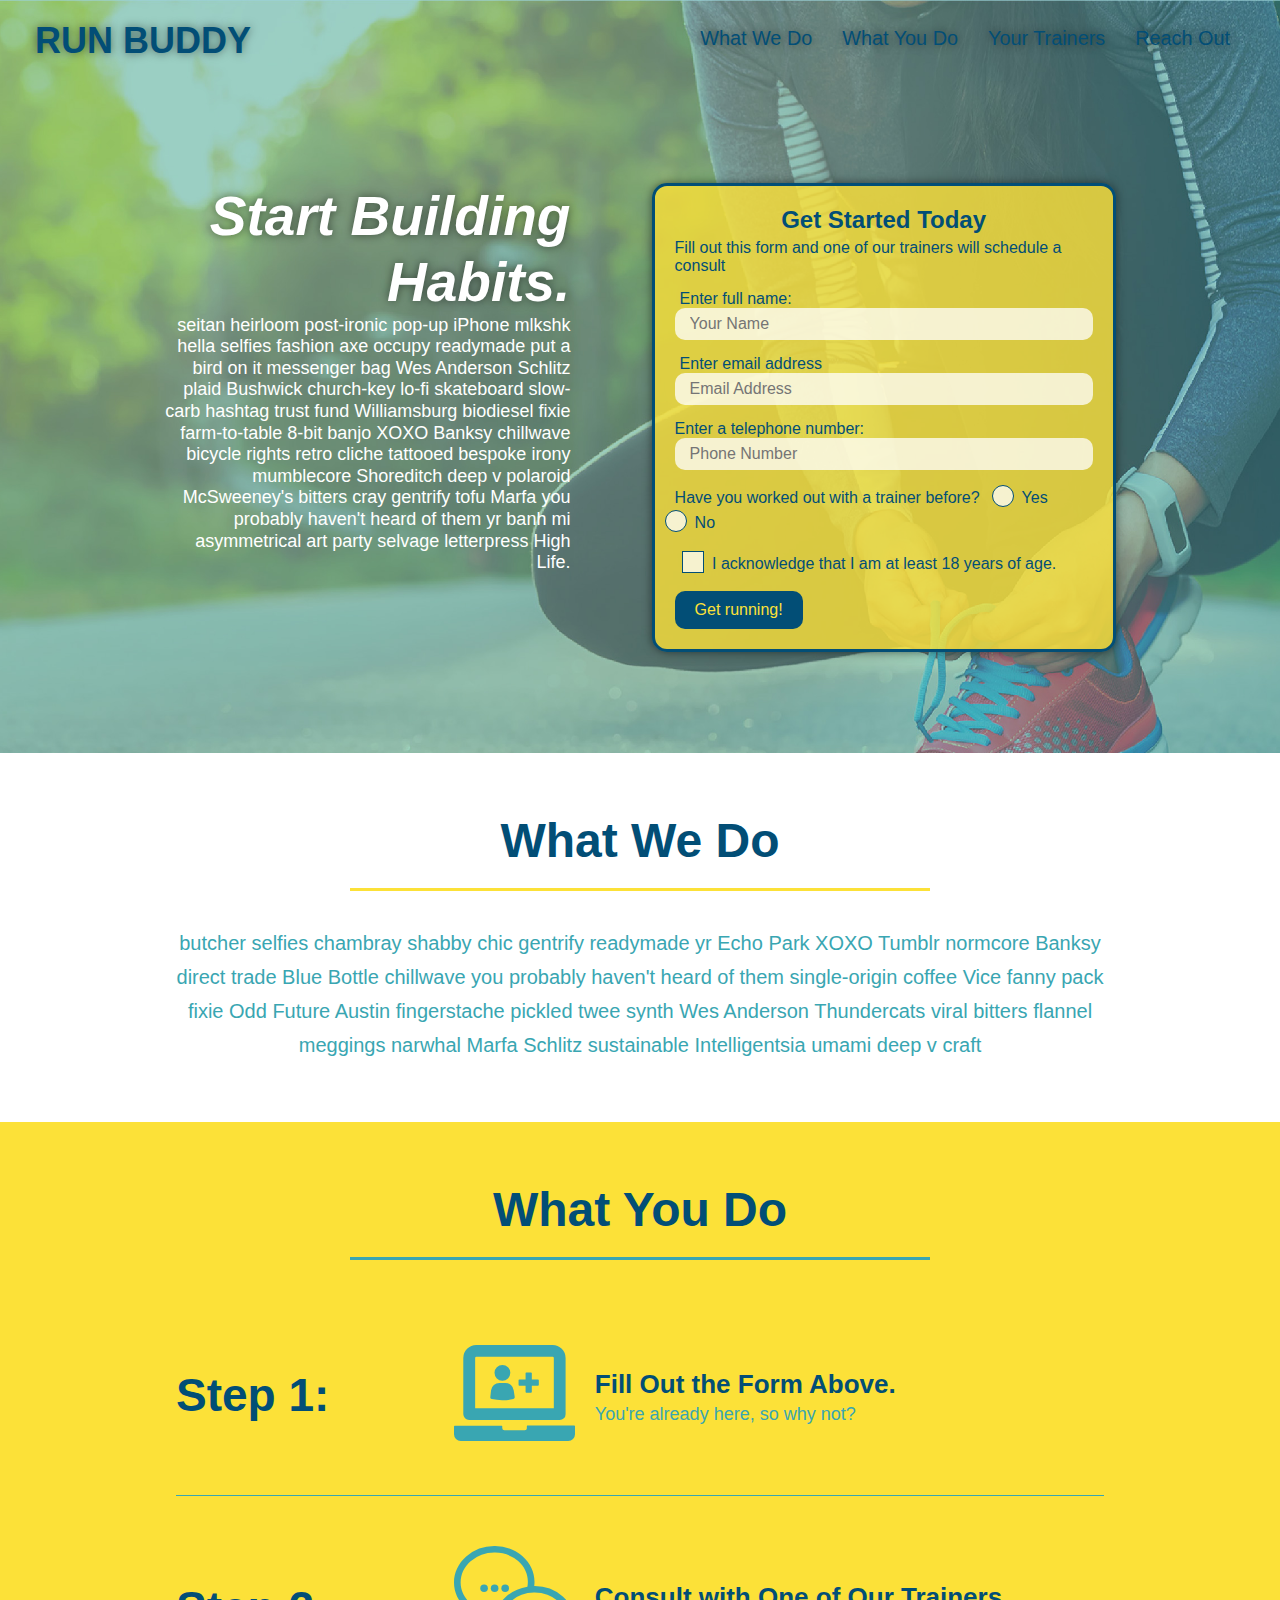
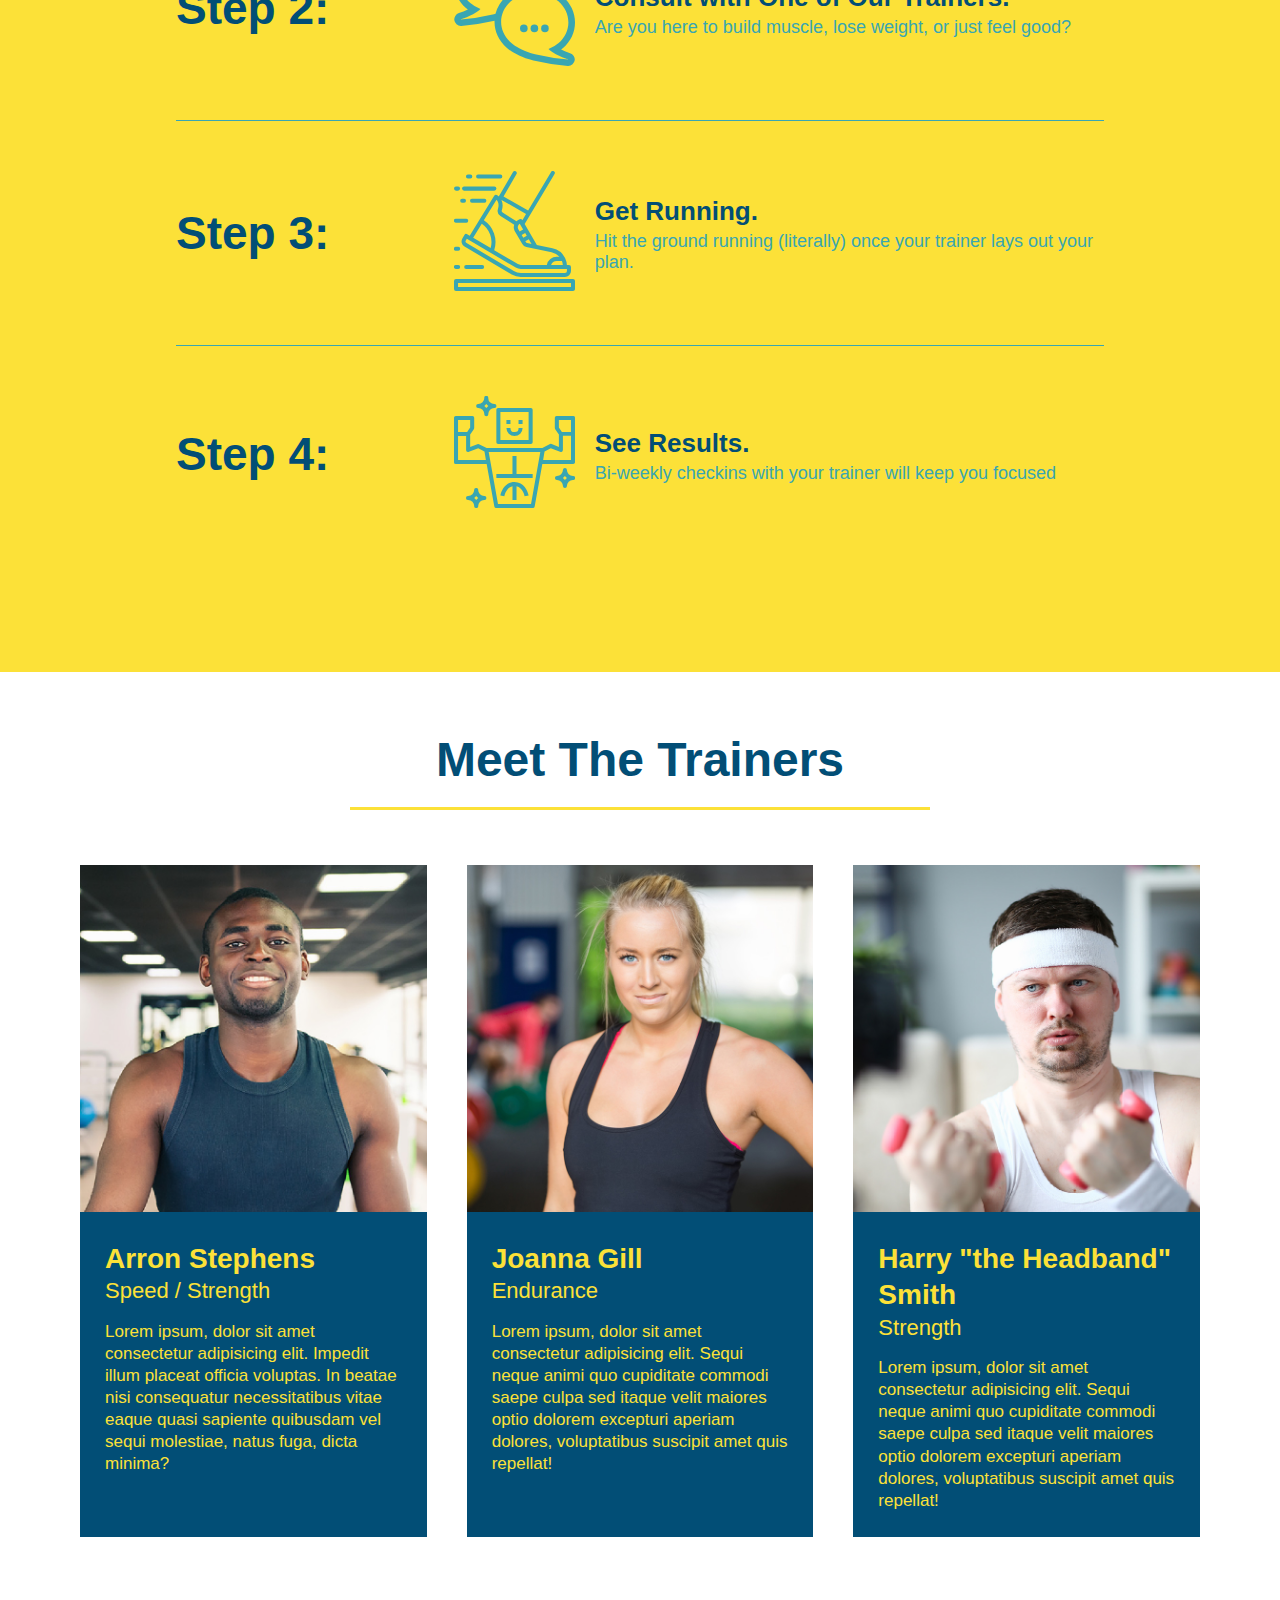
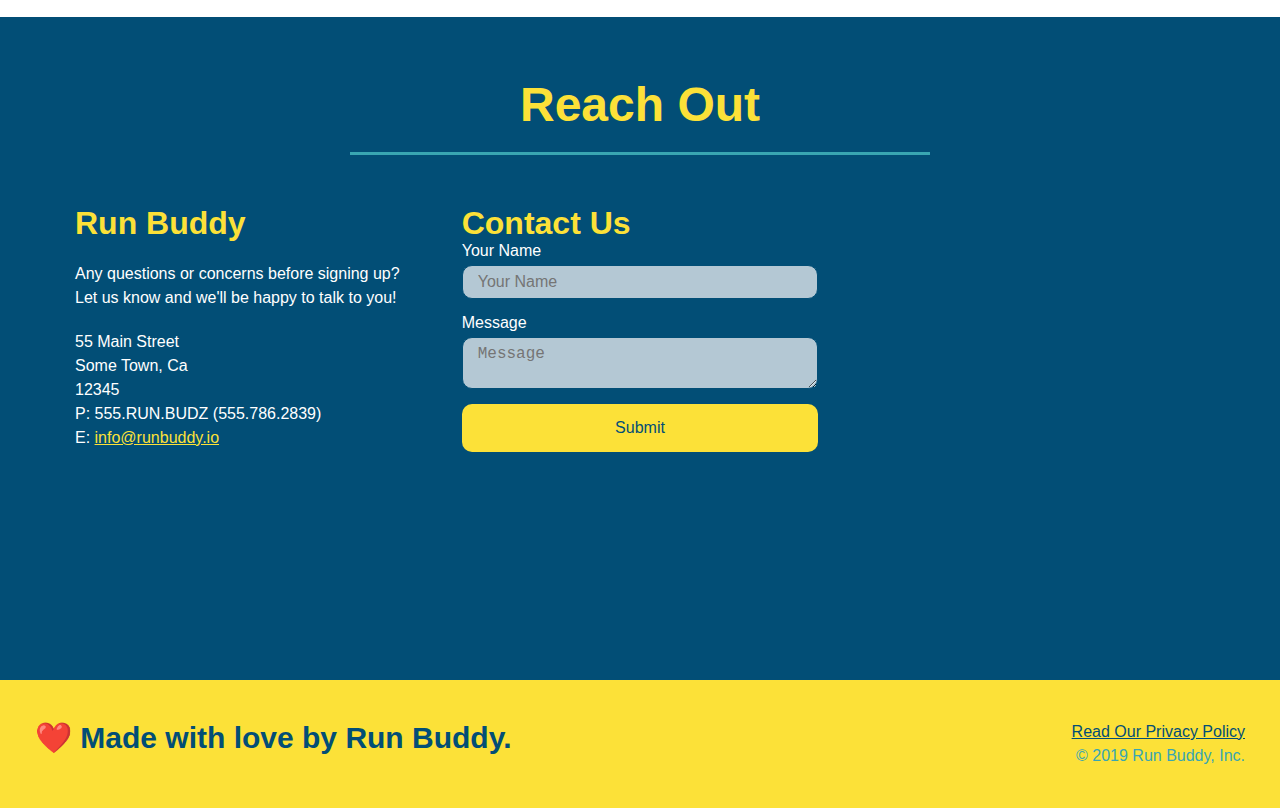
<file: index.html>
<!DOCTYPE html>
<html lang="en">
    <head>
        <meta charset="UTF-8"/>
        <meta name="viewport" content="width=device-width, initial-scale=1.0"/>
        <title>Run Buddy</title>
        <link rel="stylesheet" href="./assets/css/style.css"/>
    </head>
    <body>

        <!-- navigation -->
        <header>
            <h1>
                <a href="index.html">RUN BUDDY</a>
            </h1>
            <nav>
                <!-- Unorder list element -->
                <ul>
                    <!-- List item element -->
                    <li>
                        <!-- Anchor element -->
                        <a href="#what-we-do">What We Do</a>
                    </li>
                    <li>
                        <a href=#what-you-do>What You Do</a>
                    </li>
                    <li>
                        <a href="#your-trainers">Your Trainers</a>
                    </li>
                    <li>
                        <a href="#reach-out">Reach Out</a>
                    </li>
                </ul>
            </nav>
        </header>

        <!-- hero/jumbotron -->
        <section class="hero">
            <div class="hero-cta">
                <h2>Start Building Habits.</h2>
                <p>seitan heirloom post-ironic pop-up iPhone mlkshk hella selfies fashion axe occupy readymade put a bird on it messenger bag Wes Anderson Schlitz plaid Bushwick church-key lo-fi skateboard slow-carb hashtag trust fund Williamsburg biodiesel fixie farm-to-table 8-bit banjo XOXO Banksy chillwave bicycle rights retro cliche tattooed bespoke irony mumblecore Shoreditch deep v polaroid McSweeney's bitters cray gentrify tofu Marfa you probably haven't heard of them yr banh mi asymmetrical art party selvage letterpress High Life.</p>
            </div>    
            </div>
           <div class="hero-form">
               <h3>Get Started Today</h3>
               <p>Fill out this form and one of our trainers will schedule a consult</p>
           
           <!-- Add form element -->
           <form>
               <label for="name">Enter full name:</label>
               <input type="text" placeholder="Your Name" name="name" id="name" class="form-input"/>
                <label for="email">Enter email address</label>
                <input type="email" placeholder="Email Address" name="email" id="name" class="form-input"/>
                <lable for="phone">Enter a telephone number:</lable>
                <input type="tel" placeholder="Phone Number" name="phone" id="phone" class="form-input"/>
                <p>
                    Have you worked out with a trainer before?
                    <span class="radio-wrapper">
                    <input type="radio" name="trainer-confirm" id="trainer-yes"/>
                    <label for="trainer-yes">Yes</label>
                    </span>
                    <span class="radio-wrapper">
                    <input type="radio" name="trainer-confirm" id="trainer-no"/>
                    <label for="trainer-no">No</label>
                    </span>
                </p>
                <p>
                    <span class="checkbox-wrapper">
                        <input type="checkbox" name="age-confirm" id="checkbox"/>
                    <label for="checkbox">
                        I acknowledge that I am at least 18 years of age.
                    </label>
                </p>
                <button type="submit">
                    Get running!
                </button>
            </form>    
            </div> 
        </section>
        <!-- end hero -->

        <!-- "what we do section" -->
        
        <section id="what-we-do" class="intro">
            <div class="flex-row">
            <h2 class="section-title primary-border">What We Do</h2>
            </div>
            <div class="flex-row">
            <p>
                butcher selfies chambray shabby chic gentrify readymade yr Echo Park XOXO Tumblr normcore Banksy direct trade Blue Bottle chillwave you probably haven't heard of them single-origin coffee Vice fanny pack fixie Odd Future Austin fingerstache pickled twee synth Wes Anderson Thundercats viral bitters flannel meggings narwhal Marfa Schlitz sustainable Intelligentsia umami deep v craft
              </p>
            </div>
        </section>

        <!-- "What You Do section" -->
        <section id="what-you-do" class="steps">
            <div class="flex-row">
            <h2 class="section-title secondary-border">What You Do</h2>
            </div>
            <div>
                 <!-- insert this img element -->
                
                <div class="step">
                <h3>Step 1:</h3>
                <div class="step-info">
                    <div class="step-img">
                    <img src="./assets/images/step-1.svg" alt="" /> 
                    </div>  
                <div class="step-text">         
                <h4>Fill Out the Form Above.</h4>
                <p>You're already here, so why not?</p>
                </div>
                </div>
              </div>
            
              <div>
                
                <div class="step">
                <h3>Step 2:</h3> 
                <div class="step-info">
                    <div class="step-img"> 
                        <img src="./assets/images/step-2.svg" alt="" />
                    </div>
                <div class="step-text">        
                    <h4>Consult with One of Our Trainers.</h4>
                    <p>Are you here to build muscle, lose weight, or just feel good?</p>
                </div>
                </div>
              </div>
            
              <div>
                
                <div class="step">

                <h3>Step 3:</h3> 
                <div class="step-info">
                    <div class="step-img"> 
                        <img src="./assets/images/step-3.svg" alt="" />
                    </div>
                    <div class="step-text">    
                    <h4>Get Running.</h4>
                    <p>Hit the ground running (literally) once your trainer lays out your plan.</p>
                </div>
                </div>
              </div>
            
              <div>
               
                <div class="step">
                <h3>Step 4:</h3>
                <div class="step-info">
                    <div class="step-img">
                        <img src="./assets/images/step-4.svg" alt="" /> 
                    </div>
                <div class="step-text"> 
                    <h4>See Results.</h4>
                    <p>Bi-weekly checkins with your trainer will keep you focused</p>
                </div>
                </div>
              </div>
  

        </section>

        <!-- "Meet The Trainers section" -->
        <section id="your-trainers">
            <div class="flex-row">
            <h2 class="section-title primary-border">Meet The Trainers</h2>
            </div>
            <div class="trainers">
            <article class="trainer">
                <img src="./assets/images/trainer-1.jpg" alt="Arron Stephens in his workout clothes, ready to pump iron"/>
                <div class="trainer-bio">
                    <h3 class="trainer-name">Arron Stephens</h3>
                    <h4 class="trainer-role">Speed / Strength</h4>
                    <p>
                        Lorem ipsum, dolor sit amet consectetur adipisicing elit. Impedit illum placeat officia voluptas. In beatae nisi consequatur necessitatibus vitae eaque quasi sapiente quibusdam vel sequi molestiae, natus fuga, dicta minima?
                    </p>
                </div>
            </article>
            <!-- second trainer bio -->
            <article class="trainer">
                <img src="./assets/images/trainer-2.jpg" alt="Joanna Gill cooling off after a workout" />
                <div class="trainer-bio">
                  <h3 class="trainer-name">Joanna Gill</h3>
                  <h4 class="trainer-role">Endurance</h4>
                  <p>
                    Lorem ipsum, dolor sit amet consectetur adipisicing elit. Sequi neque animi quo cupiditate commodi saepe culpa sed
                    itaque velit maiores optio dolorem excepturi aperiam dolores, voluptatibus suscipit amet quis repellat!
                  </p>
                </div>
                
              </article>
              <!-- third trainer bio -->
<article class="trainer">
    <img src="./assets/images/trainer-3.jpg" alt="Harry Smith wearing a headband and lifting comically small pink weights" />
    <div class="trainer-bio">
      <h3 class="trainer-name">Harry "the Headband" Smith</h3>
      <h4 class="trainer-role">Strength</h4>
      <p>
        Lorem ipsum, dolor sit amet consectetur adipisicing elit. Sequi neque animi quo cupiditate commodi saepe culpa sed
        itaque velit maiores optio dolorem excepturi aperiam dolores, voluptatibus suscipit amet quis repellat!
      </p>
    </div>
  </article>
  </div>
        </section>

        <!-- "Reach Out section" -->
        <section id="reach-out" class="contact">
            <h2 class="section-title secondary-border">Reach Out</h2>
            <div class="contact-info">
               
                <div>
                 <h3>Run Buddy</h3>
                    <p>
                    Any questions or concerns before signing up?
                    <br/> 
                    Let us know and we'll be happy to talk to you!
                    </p>
                    <address>
                    55 Main Street<br/>
                    Some Town, Ca<br/>
                    12345<br/>
                    P: 555.RUN.BUDZ (555.786.2839)<br/>
                    E: <a href="mailto:info@runbuddy.io">info@runbuddy.io</a>
                    </address>
                </div>
            
                <div class="contact-form">
                    <h3>Contact Us</h3>
                    <form>
                        <label for="contact-name">Your Name</label>
                        <input type="text" id="contact-name" placeholder="Your Name"/>

                        <label for="contact-message">Message</label>
                        <textarea id="contact-message" placeholder="Message"></textarea>

                        <button type="submit">Submit</button>
                    </form>
                </div>
                <iframe src="https://www.google.com/maps/embed?pb=!1m18!1m12!1m3!1d3028.5399117280995!2d-111.79977648434658!3d40.61797365129897!2m3!1f0!2f0!3f0!3m2!1i1024!2i768!4f13.1!3m3!1m2!1s0x875263181f44b5ff%3A0x431aee31f769c5de!2s3418%20Antler%20Way%2C%20Cottonwood%20Heights%2C%20UT%2084121!5e0!3m2!1sen!2sus!4v1611012629424!5m2!1sen!2sus" frameborder="0" style="border:0;" allowfullscreen="" aria-hidden="false" tabindex="0"></iframe>  
            </div>
        </section>

        <!-- footer -->
        <footer>
            <h2>❤️ Made with love by Run Buddy.</h2>
            <div>
                <a href="./privacy-policy.html">Read Our Privacy Policy</a><br/>
                &copy; 2019 Run Buddy, Inc.
            </div>
        </footer>
    
    </body>
</html>
</file>
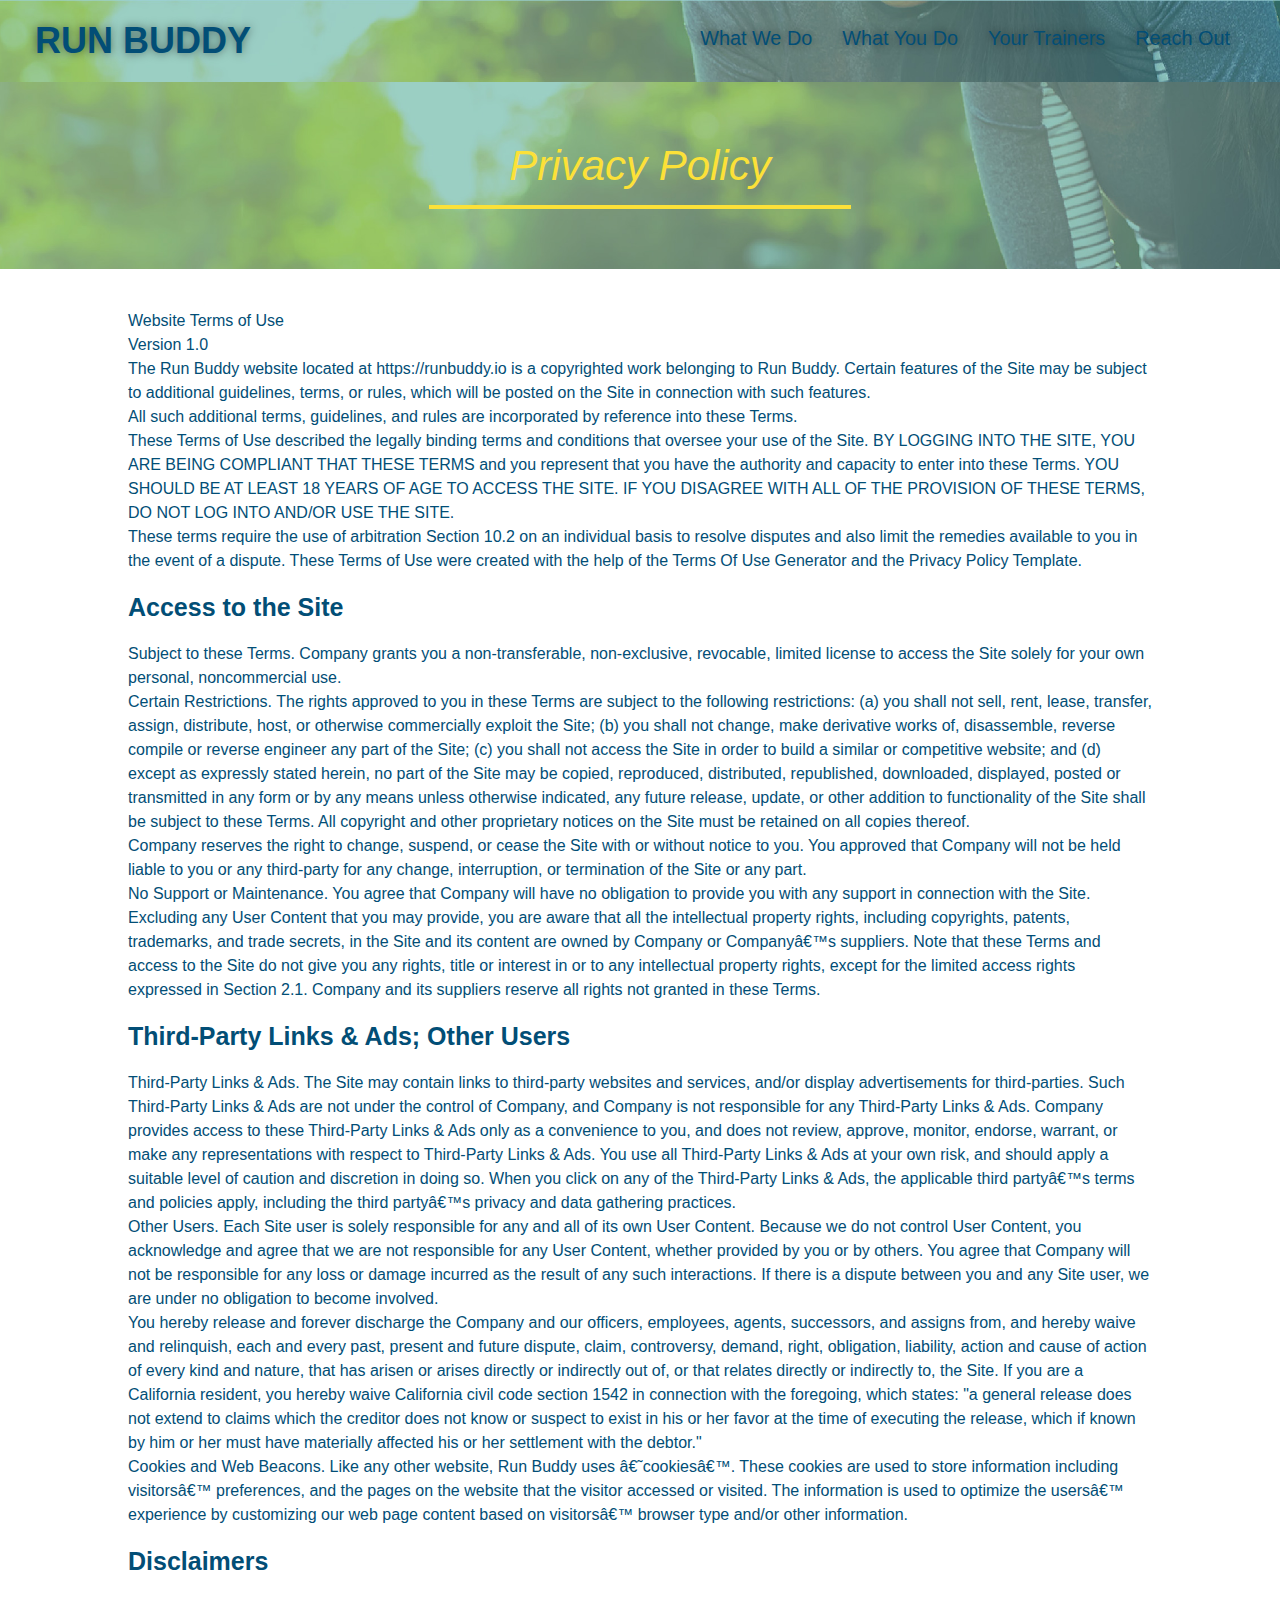
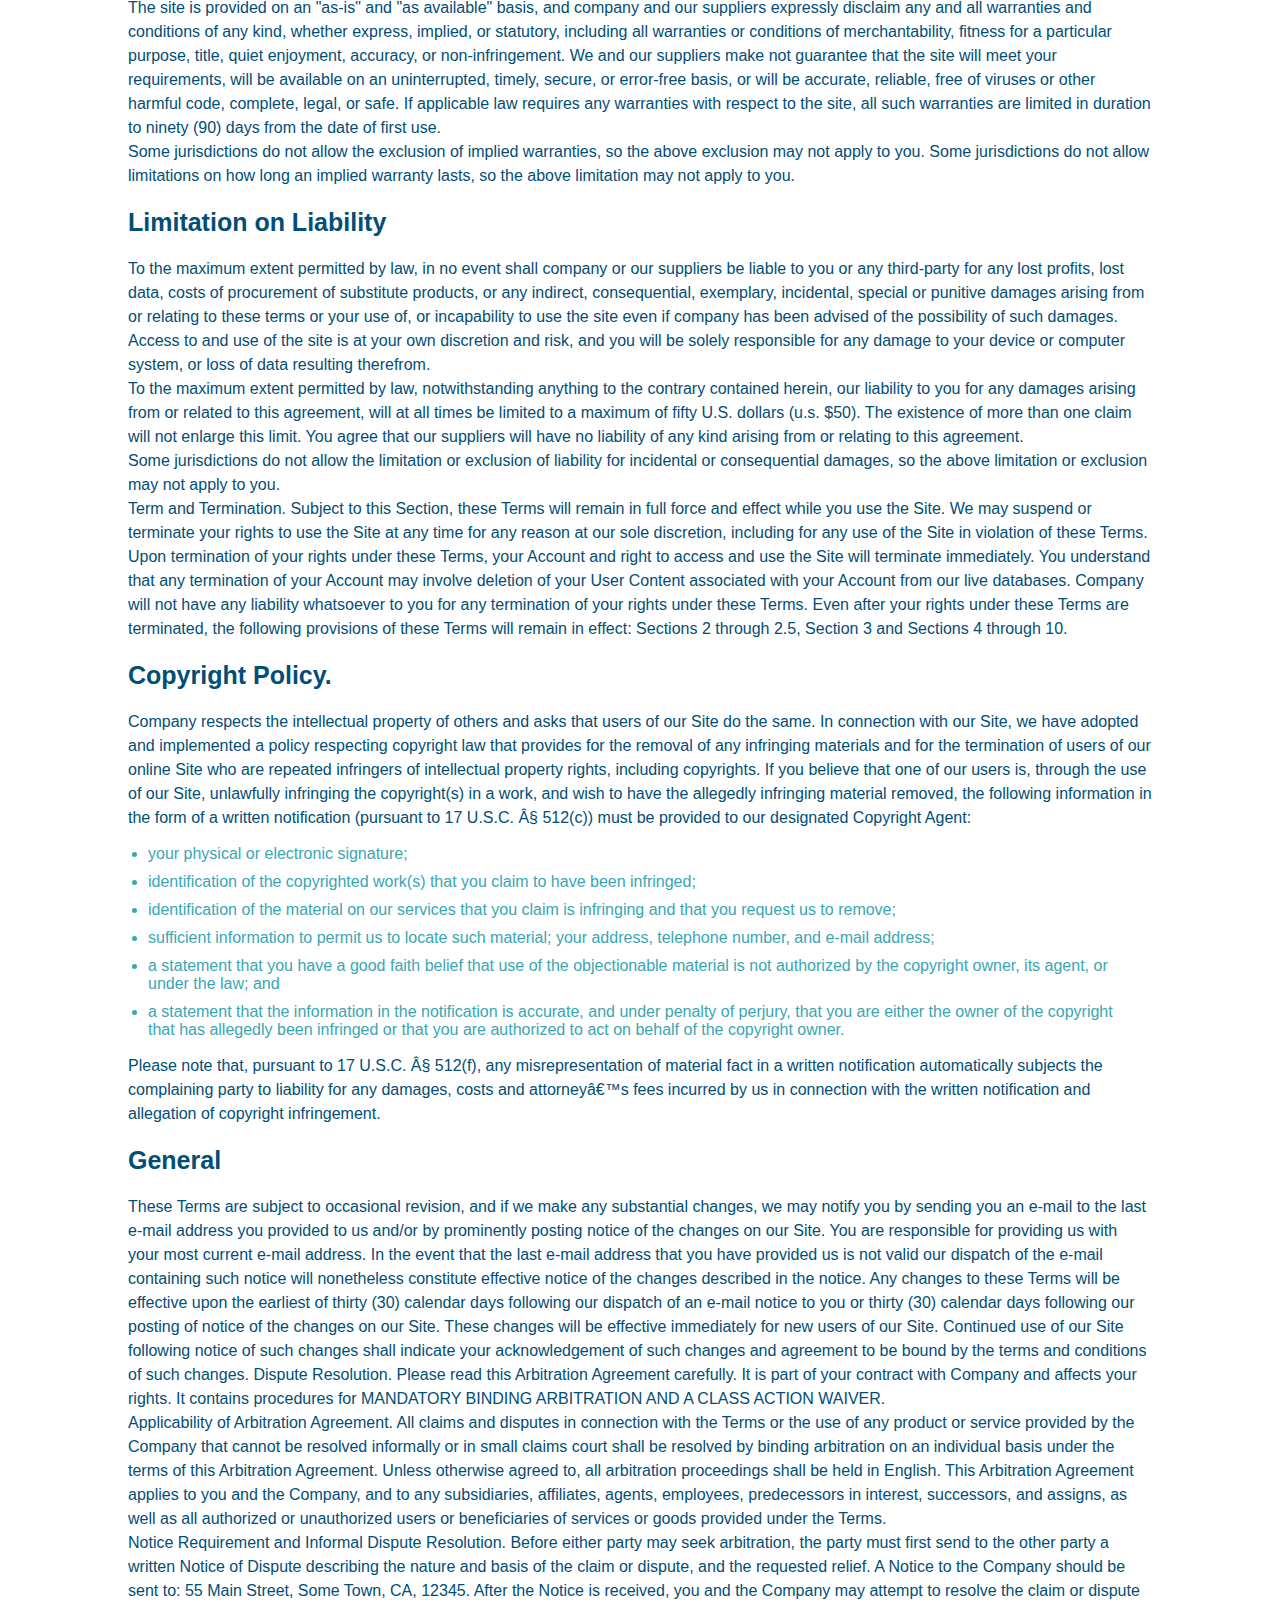
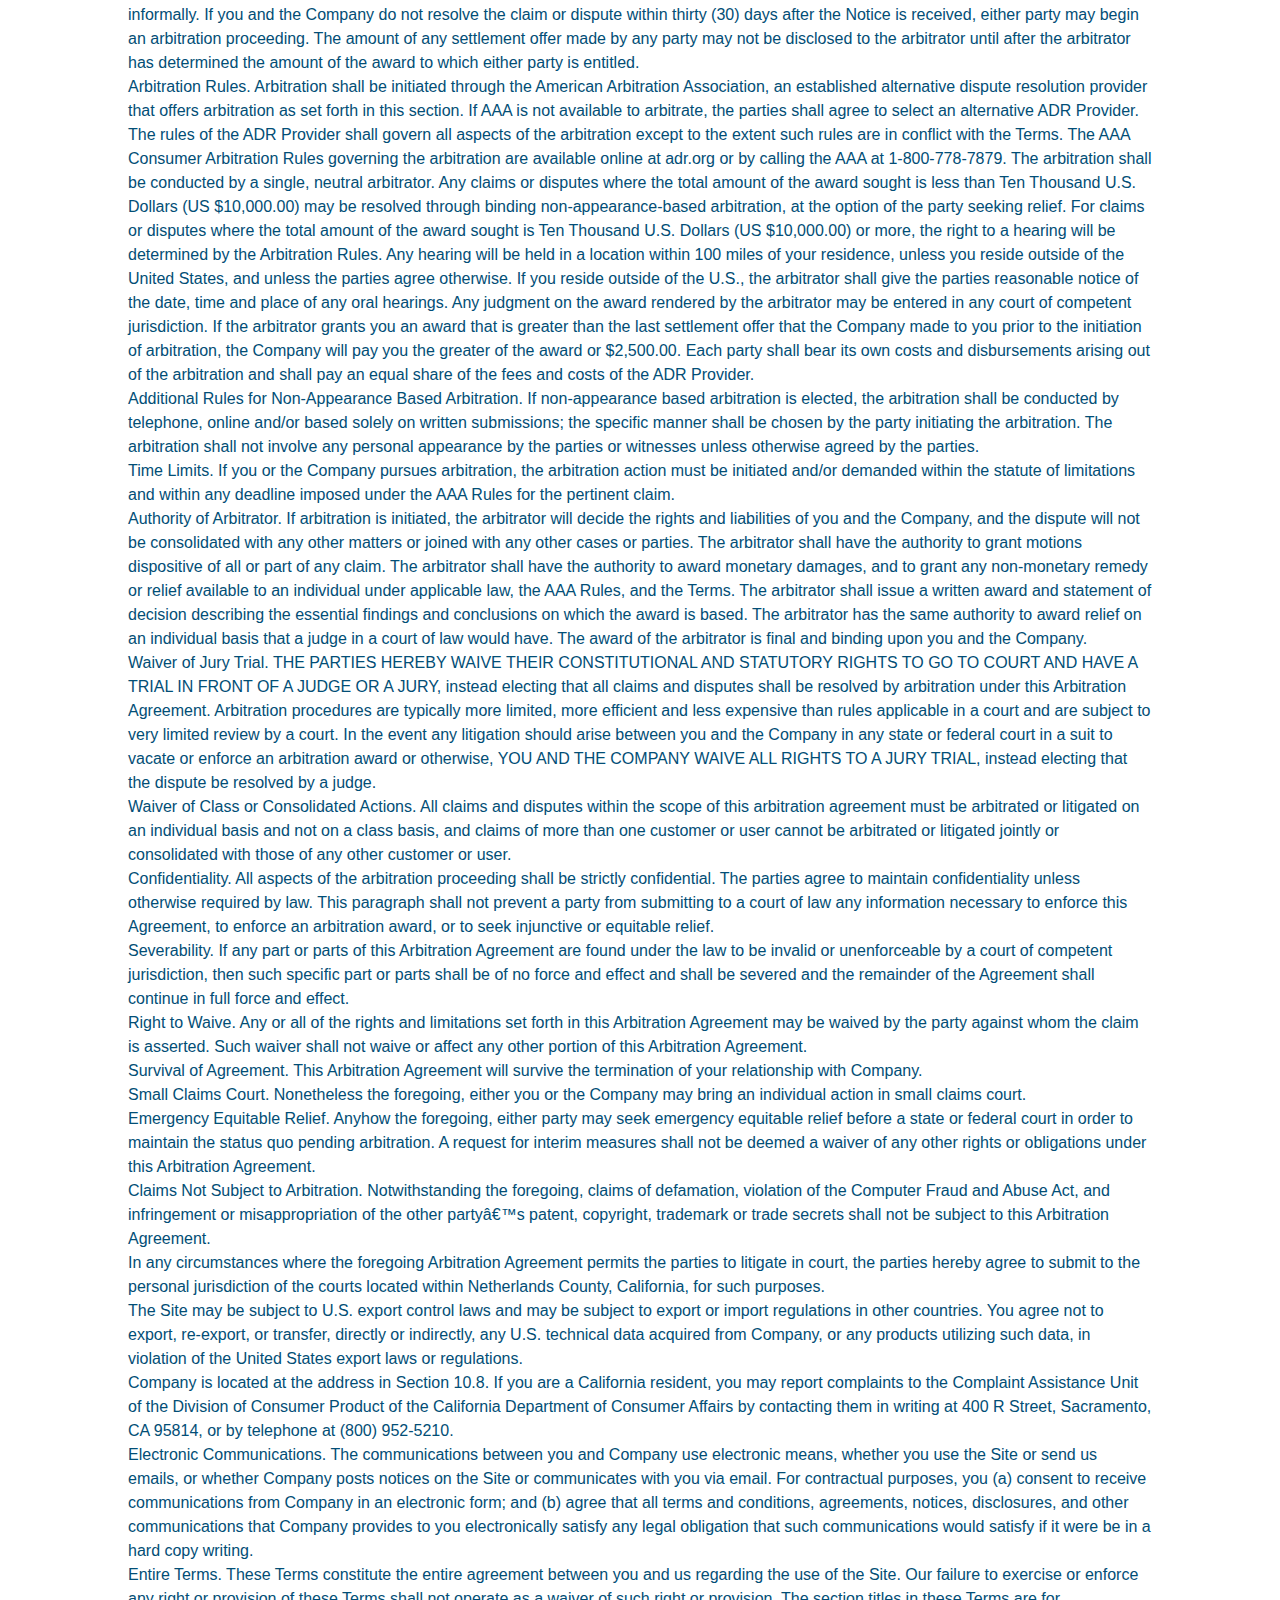
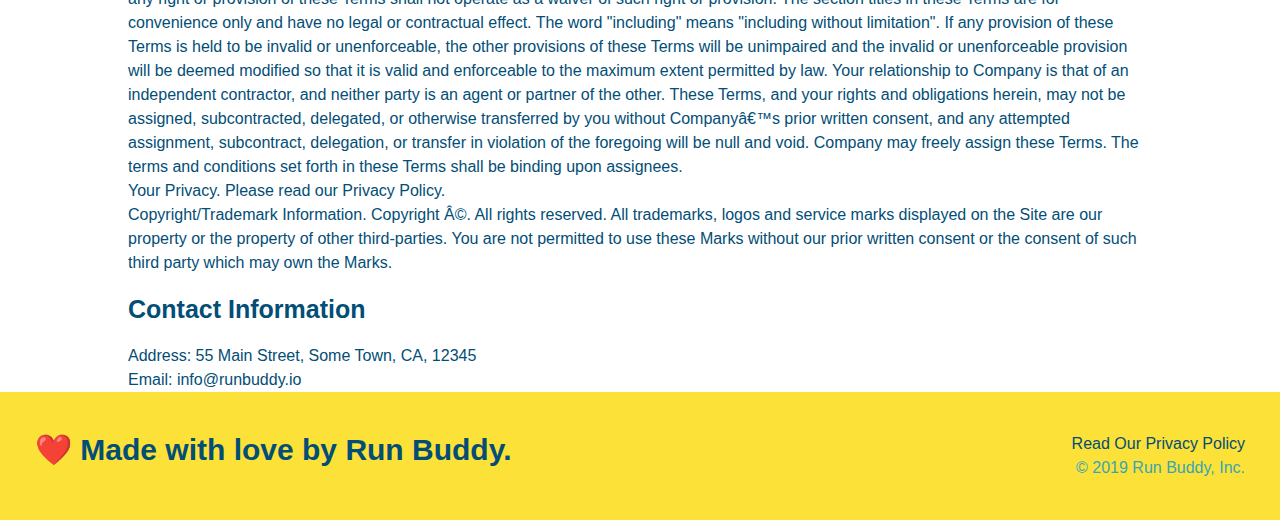
<file: privacy-policy.html>
<!DOCTYPE html>
<html lang="en">
  <head>
    <meta charset="UTF-8" />
    <meta name="viewport" content="width=device-width, initial-scale=1.0"/>
    <title>Privacy Policy - Run Buddy</title>
    <link rel="stylesheet" href="./assets/css/style.css"/>
    <link rel="stylesheet" href="./assets/css/secondary-styles.css"/>
  </head>
  <body>
    <header>
        <h1>
            <a href="/">RUN BUDDY</a>
        </h1>
        <nav>
            <!-- Unorder list element -->
            <ul>
                <!-- List item element -->
                <li>
                    <!-- Anchor element -->
                    <a href="./index.html#what-we-do">What We Do</a>
                </li>
                <li>
                    <a href="./index.html#what-you-do">What You Do</a>
                </li>
                <li>
                    <a href="./index.html#your-trainers">Your Trainers</a>
                </li>
                <li>
                    <a href="./index.html#reach-out">Reach Out</a>
                </li>
            </ul>
        </nav>
    </header>
    <section class="hero">
        <h2 class="page-title">
            Privacy Policy
        </h2>
    </section>
    <article class="secondary-content">
        <p>
            Website Terms of Use
          </p>
    
          <p>
            Version 1.0
          </p>
    
          <p>
            The Run Buddy website located at https://runbuddy.io is a copyrighted work belonging to Run Buddy. Certain
            features of the Site may be subject to additional guidelines, terms, or rules, which will be posted on the Site
            in connection with such features.
          </p>
    
          <p>
            All such additional terms, guidelines, and rules are incorporated by reference into these Terms.
          </p>
    
          <p>
            These Terms of Use described the legally binding terms and conditions that oversee your use of the Site. BY
            LOGGING INTO THE SITE, YOU ARE BEING COMPLIANT THAT THESE TERMS and you represent that you have the authority
            and capacity to enter into these Terms. YOU SHOULD BE AT LEAST 18 YEARS OF AGE TO ACCESS THE SITE. IF YOU
            DISAGREE WITH ALL OF THE PROVISION OF THESE TERMS, DO NOT LOG INTO AND/OR USE THE SITE.
          </p>
    
          <p>
            These terms require the use of arbitration Section 10.2 on an individual basis to resolve disputes and also
            limit the remedies available to you in the event of a dispute. These Terms of Use were created with the help of
            the Terms Of Use Generator and the Privacy Policy Template.
          </p>
    
          <h3>
            Access to the Site
          </h3>
    
          <p>
            Subject to these Terms. Company grants you a non-transferable, non-exclusive, revocable, limited license to
            access the Site solely for your own personal, noncommercial use.
          </p>
    
          <p>
            Certain Restrictions. The rights approved to you in these Terms are subject to the following restrictions: (a)
            you shall not sell, rent, lease, transfer, assign, distribute, host, or otherwise commercially exploit the Site;
            (b) you shall not change, make derivative works of, disassemble, reverse compile or reverse engineer any part of
            the Site; (c) you shall not access the Site in order to build a similar or competitive website; and (d) except
            as expressly stated herein, no part of the Site may be copied, reproduced, distributed, republished, downloaded,
            displayed, posted or transmitted in any form or by any means unless otherwise indicated, any future release,
            update, or other addition to functionality of the Site shall be subject to these Terms. All copyright and other
            proprietary notices on the Site must be retained on all copies thereof.
          </p>
    
          <p>
            Company reserves the right to change, suspend, or cease the Site with or without notice to you. You approved
            that Company will not be held liable to you or any third-party for any change, interruption, or termination of
            the Site or any part.
          </p>
    
          <p>
            No Support or Maintenance. You agree that Company will have no obligation to provide you with any support in
            connection with the Site.
          </p>
    
          <p>
            Excluding any User Content that you may provide, you are aware that all the intellectual property rights,
            including copyrights, patents, trademarks, and trade secrets, in the Site and its content are owned by Company
            or Companyâ€™s suppliers. Note that these Terms and access to the Site do not give you any rights, title or
            interest in or to any intellectual property rights, except for the limited access rights expressed in Section
            2.1. Company and its suppliers reserve all rights not granted in these Terms.
          </p>
    
          <h3>
            Third-Party Links & Ads; Other Users
          </h3>
    
          <p>
            Third-Party Links & Ads. The Site may contain links to third-party websites and services, and/or display
            advertisements for third-parties. Such Third-Party Links & Ads are not under the control of Company, and Company
            is not responsible for any Third-Party Links & Ads. Company provides access to these Third-Party Links & Ads
            only as a convenience to you, and does not review, approve, monitor, endorse, warrant, or make any
            representations with respect to Third-Party Links & Ads. You use all Third-Party Links & Ads at your own risk,
            and should apply a suitable level of caution and discretion in doing so. When you click on any of the
            Third-Party Links & Ads, the applicable third partyâ€™s terms and policies apply, including the third partyâ€™s
            privacy and data gathering practices.
          </p>
    
          <p>
            Other Users. Each Site user is solely responsible for any and all of its own User Content. Because we do not
            control User Content, you acknowledge and agree that we are not responsible for any User Content, whether
            provided by you or by others. You agree that Company will not be responsible for any loss or damage incurred as
            the result of any such interactions. If there is a dispute between you and any Site user, we are under no
            obligation to become involved.
          </p>
    
          <p>
            You hereby release and forever discharge the Company and our officers, employees, agents, successors, and
            assigns from, and hereby waive and relinquish, each and every past, present and future dispute, claim,
            controversy, demand, right, obligation, liability, action and cause of action of every kind and nature, that has
            arisen or arises directly or indirectly out of, or that relates directly or indirectly to, the Site. If you are
            a California resident, you hereby waive California civil code section 1542 in connection with the foregoing,
            which states: "a general release does not extend to claims which the creditor does not know or suspect to exist
            in his or her favor at the time of executing the release, which if known by him or her must have materially
            affected his or her settlement with the debtor."
          </p>
    
          <p>
            Cookies and Web Beacons. Like any other website, Run Buddy uses â€˜cookiesâ€™. These cookies are used to store
            information including visitorsâ€™ preferences, and the pages on the website that the visitor accessed or visited.
            The information is used to optimize the usersâ€™ experience by customizing our web page content based on visitorsâ€™
            browser type and/or other information.
          </p>
    
          <h3>
            Disclaimers
          </h3>
    
          <p>
            The site is provided on an "as-is" and "as available" basis, and company and our suppliers expressly disclaim
            any and all warranties and conditions of any kind, whether express, implied, or statutory, including all
            warranties or conditions of merchantability, fitness for a particular purpose, title, quiet enjoyment, accuracy,
            or non-infringement. We and our suppliers make not guarantee that the site will meet your requirements, will be
            available on an uninterrupted, timely, secure, or error-free basis, or will be accurate, reliable, free of
            viruses or other harmful code, complete, legal, or safe. If applicable law requires any warranties with respect
            to the site, all such warranties are limited in duration to ninety (90) days from the date of first use.
          </p>
    
          <p>
            Some jurisdictions do not allow the exclusion of implied warranties, so the above exclusion may not apply to
            you. Some jurisdictions do not allow limitations on how long an implied warranty lasts, so the above limitation
            may not apply to you.
          </p>
    
          <h3>
            Limitation on Liability
          </h3>
    
          <p>
            To the maximum extent permitted by law, in no event shall company or our suppliers be liable to you or any
            third-party for any lost profits, lost data, costs of procurement of substitute products, or any indirect,
            consequential, exemplary, incidental, special or punitive damages arising from or relating to these terms or
            your use of, or incapability to use the site even if company has been advised of the possibility of such
            damages. Access to and use of the site is at your own discretion and risk, and you will be solely responsible
            for any damage to your device or computer system, or loss of data resulting therefrom.
          </p>
    
          <p>
            To the maximum extent permitted by law, notwithstanding anything to the contrary contained herein, our liability
            to you for any damages arising from or related to this agreement, will at all times be limited to a maximum of
            fifty U.S. dollars (u.s. $50). The existence of more than one claim will not enlarge this limit. You agree that
            our suppliers will have no liability of any kind arising from or relating to this agreement.
          </p>
    
          <p>
            Some jurisdictions do not allow the limitation or exclusion of liability for incidental or consequential
            damages, so the above limitation or exclusion may not apply to you.
          </p>
    
          <p>
            Term and Termination. Subject to this Section, these Terms will remain in full force and effect while you use
            the Site. We may suspend or terminate your rights to use the Site at any time for any reason at our sole
            discretion, including for any use of the Site in violation of these Terms. Upon termination of your rights under
            these Terms, your Account and right to access and use the Site will terminate immediately. You understand that
            any termination of your Account may involve deletion of your User Content associated with your Account from our
            live databases. Company will not have any liability whatsoever to you for any termination of your rights under
            these Terms. Even after your rights under these Terms are terminated, the following provisions of these Terms
            will remain in effect: Sections 2 through 2.5, Section 3 and Sections 4 through 10.
          </p>
    
          <h3>
            Copyright Policy.
          </h3>
    
          <p>
            Company respects the intellectual property of others and asks that users of our Site do the same. In connection
            with our Site, we have adopted and implemented a policy respecting copyright law that provides for the removal
            of any infringing materials and for the termination of users of our online Site who are repeated infringers of
            intellectual property rights, including copyrights. If you believe that one of our users is, through the use of
            our Site, unlawfully infringing the copyright(s) in a work, and wish to have the allegedly infringing material
            removed, the following information in the form of a written notification (pursuant to 17 U.S.C. Â§ 512(c)) must
            be provided to our designated Copyright Agent:
          </p>
    
          <ul>
            <li>
              your physical or electronic signature;
            </li>
            <li>
              identification of the copyrighted work(s) that you claim to have been infringed;
            </li>
            <li>
              identification of the material on our services that you claim is infringing and that you request us to remove;
            </li>
            <li>
              sufficient information to permit us to locate such material; your address, telephone number, and e-mail
              address;
            </li>
            <li>
              a statement that you have a good faith belief that use of the objectionable material is not authorized by the
              copyright owner, its agent, or under the law; and
            </li>
            <li>
              a statement that the information in the notification is accurate, and under penalty of perjury, that you are
              either the owner of the copyright that has allegedly been infringed or that you are authorized to act on
              behalf of the copyright owner.
            </li>
          </ul>
    
          <p>
            Please note that, pursuant to 17 U.S.C. Â§ 512(f), any misrepresentation of material fact in a written
            notification automatically subjects the complaining party to liability for any damages, costs and attorneyâ€™s
            fees incurred by us in connection with the written notification and allegation of copyright infringement.
          </p>
    
          <h3>
            General
          </h3>
    
          <p>
            These Terms are subject to occasional revision, and if we make any substantial changes, we may notify you by
            sending you an e-mail to the last e-mail address you provided to us and/or by prominently posting notice of the
            changes on our Site. You are responsible for providing us with your most current e-mail address. In the event
            that the last e-mail address that you have provided us is not valid our dispatch of the e-mail containing such
            notice will nonetheless constitute effective notice of the changes described in the notice. Any changes to these
            Terms will be effective upon the earliest of thirty (30) calendar days following our dispatch of an e-mail
            notice to you or thirty (30) calendar days following our posting of notice of the changes on our Site. These
            changes will be effective immediately for new users of our Site. Continued use of our Site following notice of
            such changes shall indicate your acknowledgement of such changes and agreement to be bound by the terms and
            conditions of such changes. Dispute Resolution. Please read this Arbitration Agreement carefully. It is part of
            your contract with Company and affects your rights. It contains procedures for MANDATORY BINDING ARBITRATION AND
            A CLASS ACTION WAIVER.
          </p>
    
          <p>
            Applicability of Arbitration Agreement. All claims and disputes in connection with the Terms or the use of any
            product or service provided by the Company that cannot be resolved informally or in small claims court shall be
            resolved by binding arbitration on an individual basis under the terms of this Arbitration Agreement. Unless
            otherwise agreed to, all arbitration proceedings shall be held in English. This Arbitration Agreement applies to
            you and the Company, and to any subsidiaries, affiliates, agents, employees, predecessors in interest,
            successors, and assigns, as well as all authorized or unauthorized users or beneficiaries of services or goods
            provided under the Terms.
          </p>
    
          <p>
            Notice Requirement and Informal Dispute Resolution. Before either party may seek arbitration, the party must
            first send to the other party a written Notice of Dispute describing the nature and basis of the claim or
            dispute, and the requested relief. A Notice to the Company should be sent to: 55 Main Street, Some Town, CA,
            12345. After the Notice is received, you and the Company may attempt to resolve the claim or dispute informally.
            If you and the Company do not resolve the claim or dispute within thirty (30) days after the Notice is received,
            either party may begin an arbitration proceeding. The amount of any settlement offer made by any party may not
            be disclosed to the arbitrator until after the arbitrator has determined the amount of the award to which either
            party is entitled.
          </p>
    
          <p>
            Arbitration Rules. Arbitration shall be initiated through the American Arbitration Association, an established
            alternative dispute resolution provider that offers arbitration as set forth in this section. If AAA is not
            available to arbitrate, the parties shall agree to select an alternative ADR Provider. The rules of the ADR
            Provider shall govern all aspects of the arbitration except to the extent such rules are in conflict with the
            Terms. The AAA Consumer Arbitration Rules governing the arbitration are available online at adr.org or by
            calling the AAA at 1-800-778-7879. The arbitration shall be conducted by a single, neutral arbitrator. Any
            claims or disputes where the total amount of the award sought is less than Ten Thousand U.S. Dollars (US
            $10,000.00) may be resolved through binding non-appearance-based arbitration, at the option of the party seeking
            relief. For claims or disputes where the total amount of the award sought is Ten Thousand U.S. Dollars (US
            $10,000.00) or more, the right to a hearing will be determined by the Arbitration Rules. Any hearing will be
            held in a location within 100 miles of your residence, unless you reside outside of the United States, and
            unless the parties agree otherwise. If you reside outside of the U.S., the arbitrator shall give the parties
            reasonable notice of the date, time and place of any oral hearings. Any judgment on the award rendered by the
            arbitrator may be entered in any court of competent jurisdiction. If the arbitrator grants you an award that is
            greater than the last settlement offer that the Company made to you prior to the initiation of arbitration, the
            Company will pay you the greater of the award or $2,500.00. Each party shall bear its own costs and
            disbursements arising out of the arbitration and shall pay an equal share of the fees and costs of the ADR
            Provider.
          </p>
    
          <p>
            Additional Rules for Non-Appearance Based Arbitration. If non-appearance based arbitration is elected, the
            arbitration shall be conducted by telephone, online and/or based solely on written submissions; the specific
            manner shall be chosen by the party initiating the arbitration. The arbitration shall not involve any personal
            appearance by the parties or witnesses unless otherwise agreed by the parties.
          </p>
    
          <p>
            Time Limits. If you or the Company pursues arbitration, the arbitration action must be initiated and/or demanded
            within the statute of limitations and within any deadline imposed under the AAA Rules for the pertinent claim.
          </p>
    
          <p>
            Authority of Arbitrator. If arbitration is initiated, the arbitrator will decide the rights and liabilities of
            you and the Company, and the dispute will not be consolidated with any other matters or joined with any other
            cases or parties. The arbitrator shall have the authority to grant motions dispositive of all or part of any
            claim. The arbitrator shall have the authority to award monetary damages, and to grant any non-monetary remedy
            or relief available to an individual under applicable law, the AAA Rules, and the Terms. The arbitrator shall
            issue a written award and statement of decision describing the essential findings and conclusions on which the
            award is based. The arbitrator has the same authority to award relief on an individual basis that a judge in a
            court of law would have. The award of the arbitrator is final and binding upon you and the Company.
          </p>
    
          <p>
            Waiver of Jury Trial. THE PARTIES HEREBY WAIVE THEIR CONSTITUTIONAL AND STATUTORY RIGHTS TO GO TO COURT AND HAVE
            A TRIAL IN FRONT OF A JUDGE OR A JURY, instead electing that all claims and disputes shall be resolved by
            arbitration under this Arbitration Agreement. Arbitration procedures are typically more limited, more efficient
            and less expensive than rules applicable in a court and are subject to very limited review by a court. In the
            event any litigation should arise between you and the Company in any state or federal court in a suit to vacate
            or enforce an arbitration award or otherwise, YOU AND THE COMPANY WAIVE ALL RIGHTS TO A JURY TRIAL, instead
            electing that the dispute be resolved by a judge.
          </p>
    
          <p>
            Waiver of Class or Consolidated Actions. All claims and disputes within the scope of this arbitration agreement
            must be arbitrated or litigated on an individual basis and not on a class basis, and claims of more than one
            customer or user cannot be arbitrated or litigated jointly or consolidated with those of any other customer or
            user.
          </p>
    
          <p>
            Confidentiality. All aspects of the arbitration proceeding shall be strictly confidential. The parties agree to
            maintain confidentiality unless otherwise required by law. This paragraph shall not prevent a party from
            submitting to a court of law any information necessary to enforce this Agreement, to enforce an arbitration
            award, or to seek injunctive or equitable relief.
          </p>
    
          <p>
            Severability. If any part or parts of this Arbitration Agreement are found under the law to be invalid or
            unenforceable by a court of competent jurisdiction, then such specific part or parts shall be of no force and
            effect and shall be severed and the remainder of the Agreement shall continue in full force and effect.
          </p>
    
          <p>
            Right to Waive. Any or all of the rights and limitations set forth in this Arbitration Agreement may be waived
            by the party against whom the claim is asserted. Such waiver shall not waive or affect any other portion of this
            Arbitration Agreement.
          </p>
    
          <p>
            Survival of Agreement. This Arbitration Agreement will survive the termination of your relationship with
            Company.
          </p>
    
          <p>
            Small Claims Court. Nonetheless the foregoing, either you or the Company may bring an individual action in small
            claims court.
          </p>
    
          <p>
            Emergency Equitable Relief. Anyhow the foregoing, either party may seek emergency equitable relief before a
            state or federal court in order to maintain the status quo pending arbitration. A request for interim measures
            shall not be deemed a waiver of any other rights or obligations under this Arbitration Agreement.
          </p>
    
          <p>
            Claims Not Subject to Arbitration. Notwithstanding the foregoing, claims of defamation, violation of the
            Computer Fraud and Abuse Act, and infringement or misappropriation of the other partyâ€™s patent, copyright,
            trademark or trade secrets shall not be subject to this Arbitration Agreement.
          </p>
    
          <p>
            In any circumstances where the foregoing Arbitration Agreement permits the parties to litigate in court, the
            parties hereby agree to submit to the personal jurisdiction of the courts located within Netherlands County,
            California, for such purposes.
          </p>
    
          <p>
            The Site may be subject to U.S. export control laws and may be subject to export or import regulations in other
            countries. You agree not to export, re-export, or transfer, directly or indirectly, any U.S. technical data
            acquired from Company, or any products utilizing such data, in violation of the United States export laws or
            regulations.
          </p>
    
          <p>
            Company is located at the address in Section 10.8. If you are a California resident, you may report complaints
            to the Complaint Assistance Unit of the Division of Consumer Product of the California Department of Consumer
            Affairs by contacting them in writing at 400 R Street, Sacramento, CA 95814, or by telephone at (800) 952-5210.
          </p>
    
          <p>
            Electronic Communications. The communications between you and Company use electronic means, whether you use the
            Site or send us emails, or whether Company posts notices on the Site or communicates with you via email. For
            contractual purposes, you (a) consent to receive communications from Company in an electronic form; and (b)
            agree that all terms and conditions, agreements, notices, disclosures, and other communications that Company
            provides to you electronically satisfy any legal obligation that such communications would satisfy if it were be
            in a hard copy writing.
          </p>
    
          <p>
            Entire Terms. These Terms constitute the entire agreement between you and us regarding the use of the Site. Our
            failure to exercise or enforce any right or provision of these Terms shall not operate as a waiver of such right
            or provision. The section titles in these Terms are for convenience only and have no legal or contractual
            effect. The word "including" means "including without limitation". If any provision of these Terms is held to be
            invalid or unenforceable, the other provisions of these Terms will be unimpaired and the invalid or
            unenforceable provision will be deemed modified so that it is valid and enforceable to the maximum extent
            permitted by law. Your relationship to Company is that of an independent contractor, and neither party is an
            agent or partner of the other. These Terms, and your rights and obligations herein, may not be assigned,
            subcontracted, delegated, or otherwise transferred by you without Companyâ€™s prior written consent, and any
            attempted assignment, subcontract, delegation, or transfer in violation of the foregoing will be null and void.
            Company may freely assign these Terms. The terms and conditions set forth in these Terms shall be binding upon
            assignees.
          </p>
    
          <p>
            Your Privacy. Please read our Privacy Policy.
          </p>
    
          <p>
            Copyright/Trademark Information. Copyright Â©. All rights reserved. All trademarks, logos and service marks
            displayed on the Site are our property or the property of other third-parties. You are not permitted to use
            these Marks without our prior written consent or the consent of such third party which may own the Marks.
          </p>
    
          <h3>
            Contact Information
          </h3>
    
          <p>
            Address: 55 Main Street, Some Town, CA, 12345
          </p>
    
          <p>
            Email: info@runbuddy.io
          </p>        
    </article>
    <footer>
        <h2>❤️ Made with love by Run Buddy.</h2>
        <div>
            <a>Read Our Privacy Policy</a><br/>
            &copy; 2019 Run Buddy, Inc.
        </div>
    </footer>
  </body>
</html>
</file>
<file: assets/css/style.css>
:root {
  --primary-color: #fce138;
  --secondary-color: #024e76;
  --tertiary-color: #39a6b2;
}
* {
    margin: 0;
    padding: 0;
    box-sizing: border-box;
}
body {
     /* more on this crazy alphanumerical value in a minute! */
    color: var(--tertiary-color);
    font-family: Helvetica, Arial, sans-serif;
   
}
/* apply styles to <header> */
header {
    background-image: url("../images/hero-bg.jpg");
    background-size: cover;
    background-position: center;
    background-attachment: fixed;
    background-position: 80%;
    padding: 20px 35px;
    background-color:var(--tertiary-color);
    display: flex;
    justify-content: space-between;
    flex-wrap: wrap;
    position: -webkit-sticky;
    position: sticky;
    top: 0;
    z-index: 9999;
}

header h1 {
    font-weight: bold;
    font-size: 36px;
    color: var(--primary-color);
    margin: 0;
    text-shadow: 0 0 10px rgba(0, 0, 0, 0.5);
}

header a {
    text-decoration: none;
    color: var(--secondary-color);
}

header nav {
   
    margin: 7px 0;
}

header nav ul {
 display: flex;
 flex-wrap: wrap;
 justify-content: space-between;
 align-items: center;
 list-style: none;   
}


header nav ul li a {
    text-shadow: 0 0 10px rgba(0, 0, 0, 0.5);
    padding: 10px 15px;
    font-weight: lighter;
    font-size: 1.55vw;
}
header nav ul li a:hover {
  background: var(--primary-color);
  color: var(--secondary-color);
  border-radius: 15px;
  text-shadow: none;
}

footer {
    background: var(--primary-color);
    width: 100%;
    padding: 40px 35px;
    display: flex;
    justify-content: space-between;
    flex-wrap: wrap;
}

footer h2 {
   
    color: var(--secondary-color);
    font-size: 30px;
    margin: 0;
  }
 
footer div {
   
    line-height: 1.5;
    text-align: right;
  }

  footer a {
    color: var(--secondary-color);
  }
  section {
    padding: 60px;
    
  }  
  /* hero style start */
  .hero {
      background-image: url("../images/hero-bg.jpg");
      align-items: flex-start;
      background-size: cover;
      background-position: center;
      background-attachment: fixed;
      background-position: 80%;
      display: flex;
      justify-content: center;
      flex-wrap: wrap;
  }
 
  .hero-form {
      box-shadow: 0 0 10px rgba(0, 0, 0, 0.5);
      background-color: rgba(252, 225, 56, 0.8);
      padding: 20px;
      display: flex;
      color: var(--secondary-color);
      border: solid 3px #024e76;
      justify-content: center;
      flex-wrap: wrap;
      border-radius: 15px;
      width: 40%;
      margin: 3.5%
      
      
  }
  .hero-cta {
    width: 35%;
    text-align: right;
    margin: 3.5%;
    color: #fff;
    font-size: 18px;
    line-height: 1.2;
  }
  .hero-cta h2 {
    text-shadow: 0 0 10px rgba(0, 0, 0, 0.5);
    font-style: italic;
    font-size: 55px;
    color: var (var(--primary-color));
  }
  .hero-form h3 {
    font-size: 24px;
    margin: 0;  
  }
  .hero-form p {
      margin: 5px 0 15px 0;
  }
  .form-input {
      background-color: rgba(255,255,255, 0.75);
      border: 1px solid var (var(--secondary-color));
      display: block;
      padding: 7px 15px;
      font-size: 16px;
      color: var(--secondary-color);
      width: 100%;
      margin-bottom: 15px;
      border-radius: 10px;
  }
  .form-input:focus {
    background-color: rgba(255,255,255, 1);
    outline: none;
  }
  .hero-form label {
      margin: 0 5px;
  }
  .hero-form button {
    color: #fce138;
    background-color: var(--secondary-color);
    border: none;
    padding: 10px 20px;
    font-size: 16px;
    border-radius: 10px;
  }
  .hero-form button:hover {
    background-color: #39a6b2;
  }
  .checkbox-wrapper input, .radio-wrapper input {
    opacity: 0;
  }
  .checkbox-wrapper label, .radio-wrapper label {
    position: relative;
    left: 10px;
    margin: 10px;
    line-height: 1.6;
  }
  .checkbox-wrapper label::before, .radio-wrapper label::before {
    content: "";
    height: 20px;
    width: 20px;
    background: rgba(255, 255, 255, 0.75);  
    border: 1px solid var(--secondary-color);  
    position: absolute;
    top: -4px;
    left: -30px;
  }
  .radio-wrapper label::before {
    border-radius: 50%;
  }
  .radio-wrapper label::after {
    content: "";
    width: 20px;
    height: 20px;
    border-radius: 50%;
    background: var(--secondary-color);
    position: absolute;
    left: -29px;
    top: -3px;
    background-image: radial-gradient(circle, #39a6b2, #024e76);
  }
  
  .checkbox-wrapper label::after {
    content: "";
    height: 6px;
    width: 14px;
    border-left: 2px solid var(--secondary-color);
    border-bottom: 2px solid var(--secondary-color);
    position: absolute;
    left: -26px;
    top: 1px;
    transform: rotate(-58deg);
  }
  .checkbox-wrapper input + label::after, 
.radio-wrapper input + label::after {
  content: none;
}

.checkbox-wrapper input:checked + label::after, 
.radio-wrapper input:checked + label::after {
  content: "";
} 
  /* HERO STYLES END */
  
 
  .intro p {
    line-height: 1.7;
    color:var(--tertiary-color);
    width: 80%;
    font-size: 20px;
    margin: 0 auto;
    text-align: center;
  }
  .steps { 
    
    background: var(--primary-color);
  }
  
  .section-title {
    font-size: 48px;
    color: var(--secondary-color);
    padding-bottom: 20px;
    text-align: center;
    margin: 0 auto 35px auto;
    width: 50%;
    border-bottom: 3px solid;
  }
  
  .primary-border {
    border-color: var(--primary-color);
  }
  
  .secondary-border {
    border-color: var(--tertiary-color);
  }
 .step-img img {
   max-width: 100%;
 }
  .step-text {
    flex: 12;
  }
  .step h3 {
    color: var(--secondary-color);
    font-size: 46px;
    flex: 1 30%;
  }
  .step-info {
    flex: 2 70%;
    display: flex;
    flex-wrap: wrap;
    align-items: center;
  }
  .step-img {
    flex: 1 12%;
    margin-right: 20px;
  }
  .step-text p {
    color: var(--tertiary-color);
    font-size: 18px;
  }
  .step-text h4 {
    font-size: 26px;
    line-height: 1.5;
    color: var(--secondary-color);
  }
  .step {
    margin: 50px auto;
    padding-bottom: 50px;
    width: 80%;
   
    display: flex;
    flex-wrap: wrap;
    align-items: center;
    justify-content: space-between;
  }
  .step {
    border-bottom: 1px solid var(--tertiary-color);
  }
  .step:last-child {
    border-bottom: none;
  }
  .trainers {
    width: 100%;
    margin: 0 auto;
    display: flex;
    flex-wrap: wrap;
    justify-content: space-around;  
  }
  .trainer {
    flex: 1;
    margin: 20px;
    background:var(--secondary-color);
    color: var(--primary-color);
    
  }
  .trainer img {
      width: 100%;

     
  }
  .trainer-bio {
      padding: 25px;
      
      line-height: 1.3;
  }
  .text-left {
    text-align: left;
  }
  .text-right {
    text-align: right;
  }
  .flex-row {
    display: flex;
  }
  .trainer-bio h3 {
      font-size: 28px;
      
  }
  .trainer-bio h4 {
      font-weight: lighter;
      font-size: 22px;
      margin-bottom: 15px;
  }
  .trainer-bio p {
      font-size: 17px;
     
  }
  /* Reach out style start */
  .contact-info {
    display: flex;
    justify-content: space-between;
    flex-wrap: wrap;
  }
  .contact {
     
      background: var(--secondary-color);
  }
  .contact h2 {
      color: var(--primary-color);
  }
  .contact-info iframe {
     
      height: 400px;
  }
  .contact-info div {
      
      color: white;
  }
  .contact-info h3 {
      color: var(--primary-color);
      font-size: 32px;
  }
  .contact-info p, .contact-info address {
    margin: 20px 0;
    line-height: 1.5;
    font-size: 16px;
    font-style: normal;
  }
  .contact-info a {
    color: var(--primary-color);
  }
  .contact-info > * {
    flex: 1;
    margin: 15px;
  }
  .contact-form input, .contact-form textarea {
    border: 1px solid, var(--secondary-color);
    background-color: rgba(231, 235, 238, 0.781);
    display: block;
    padding: 7px 15px;
    font-size: 16px;
    color: #024e76;
    width: 100%;
    margin-bottom: 15px;
    margin-top: 5px;
    border-radius: 10px;
  }
  .contact-form input:focus, .contact-form textarea:focus {
    background-color: rgb(255, 255, 255);
    outline: none;
  }
  .contact-form button {
    width: 100%;
    border: none;
    background: var(--primary-color);
    color: var(--secondary-color);
    text-align: center;
    padding: 15px 0;
    font-size: 16px;
    border-radius: 10px;
  }
  .contact-form button:hover {
    color: var(--primary-color);
    background: var(--tertiary-color);
  }
  /* reach out styles end */
 /* MEDIA QUERY FOR SMALLER DESKTOP SCREENS AND SMALLER */
 @media screen and (max-width: 980px) {
   header {
    position: relative;
    padding-bottom: 0;
    justify-content: center; 
   }
   header h1 {
     width: 100%;
     text-align: center;
   }
   header nav ul {
    margin-top: 20px;
    width: 100%;
    justify-content: center;
  }
  header nav ul li a {
    font-size: 20px;
  }footer h2, footer div {
    text-align: center;
    width: 100%;
  }
  .hero-cta, .hero-form {
    width: 100%;
  }
  .hero-cta {
    text-align: center;
  }
  .section-title {
    width: 80%;
  }
  .trainer {
    flex: 0 70%;
  }
  .contact-info iframe{
    flex: 1 100%;
  }
 }
 /* MEDIA QUERY FOR TABLETS AND SMALLER */
 @media screen and (max-width: 768px) {
  section {
    padding: 30px 15px;
  }
  .step h3 {
    flex: 1 100%;
    text-align: center;
  }
  .step-info {
    flex: 2 100%;
    text-align: center;
    justify-content: center;
  }
  .step-img {
    flex: 0 32%;
    margin-right: 0;
    margin-top: 15px;
    margin-bottom: 15px;
  }
  .step-text {
    flex: 100%;  
  }
 }
 /* MEDIA QUERY FOR MOBILE PHONES AND SMALLER */
@media screen and (max-width: 575px) {
  .hero-form button {
    width: 100%;
  }

  .section-title {
    width: 95%;
  }

  .intro p {
    width: 100%;
  }

  .trainer {
    flex: 0 100%;
  }

  .contact-info {
    text-align: center;
  }

  .contact-info > * {
    flex: 0 100%;
  }
  .contact-form {
    order: 3;
  }
  
}
</file>
<file: assets/css/secondary-styles.css>
.hero {
    background-position: bottom;
    height: auto;
    text-align: center;
    margin-bottom: 40px;
  }
  .page-title {
      color: #fce138;
      display: inline-block;
      border-bottom: 4px solid #fce138;
      padding: 0 80px 15px 80px;
      font-weight: normal;
      font-size: 42px;
      font-style: italic;
  }
  .secondary-content {
      width: 80%;
      margin: auto;
      color: #024e76
  }
  .secondary-content h3 {
      font-size: 25px;
      margin: 20px 0 20px 0;

  }
  .secondary-content p {
      font-size: 16px;
      line-height: 1.5;
      margin: auto;

  }
  .secondary-content ul {
      margin: 15px 20px 15px 20px;

  }
  .secondary-content li {
      color: #39a6b2;
      margin: 10px 0 10px 0;
  }
</file>
